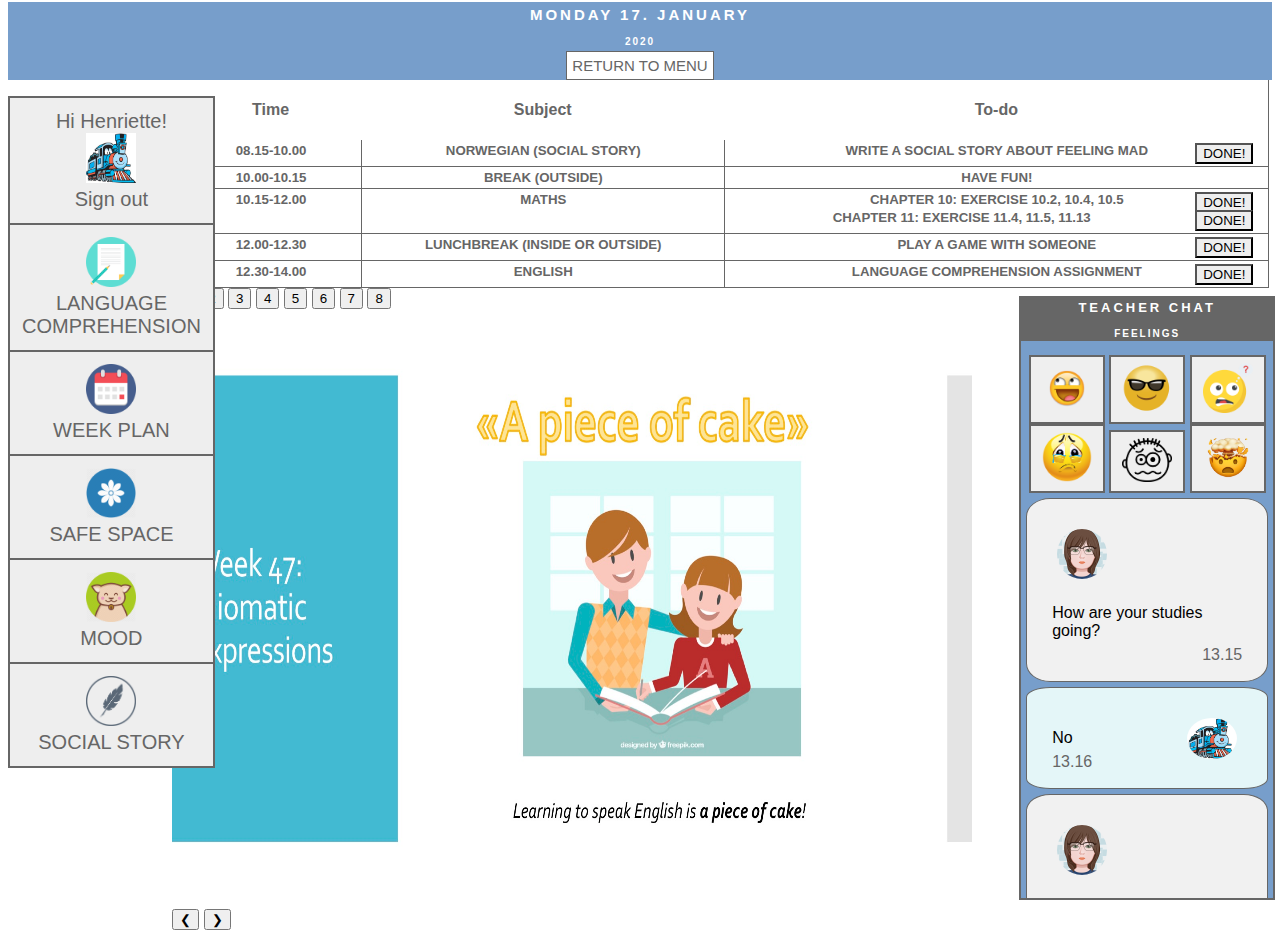
<file: homework.html>
<!DOCTYPE html>
<html lang="en">

  <head>
  <link rel="stylesheet" type="text/css" href="css.css">
  <title>Web resource for children diagnosed with ASD in schools</title>
  </head>

  <body>
    <div class="header">
      <h2>Monday 17. January</h2>
      <h3>2020</h3>
      <a href="main.html"><button type="button" id="leftside" class="btn">Return to menu</button></a>
    </div>

    <div class="timetable">
      <div id="time" class="columntitle1 border">
        <h4>Time</h4>
      </div>
      <div id="subject" class="columntitle2 border">
        <h4>Subject</h4>
      </div>
      <div id="to-do" class="columntitle3 border">
        <h4>To-do</h4>
      </div>

      <div id="åtte" class="timetablebody border2">
        <h5>08.15-10.00</h5>
      </div>
      <div id="åtte2" class="timetablebody border2">
        <h5>Norwegian (Social Story)</h5>
      </div>
      <div id="åtte3" class="timetablebody border2">
        <h5>Write a social story about feeling mad</h5>
        <a href="yay.webp" target="_blank"><button type="button">Done!</button></a>
      </div>
      <div id="pause" class="timetablebody border2">
        <h5>10.00-10.15</h5>
      </div>
      <div id="pause2" class="timetablebody border2">
        <h5>Break (outside)</h5>
      </div>
      <div id="pause3" class="timetablebody border2">
        <h5>Have fun!</h5>
      </div>
      <div id="ti" class="timetablebody border2">
        <h5>10.15-12.00</h5>
      </div>
      <div id="ti2" class="timetablebody border2">
        <h5>Maths</h5>
      </div>
      <div id="ti3" class="timetablebody border2">
        <h5>Chapter 10: Exercise 10.2, 10.4, 10.5</h5>
        <a href="Pictures/awesome.gif" target="_blank"><button type="button">Done!</button></a>
        <h5>Chapter 11: Exercise 11.4, 11.5, 11.13</h5>
        <a href="Pictures/bravo.gif" target="_blank"><button type="button">Done!</button></a>
      </div>
      <div id="lunsj" class="timetablebody border2">
        <h5>12.00-12.30</h5>
      </div>
      <div id="lunsj2" class="timetablebody border2">
        <h5>Lunchbreak (inside or outside)</h5>
      </div>
      <div id="lunsj3" class="timetablebody border2">
        <h5>Play a game with someone</h5>
        <a href="Pictures/whoopie.gif" target="_blank"><button type="button">Done!</button></a>
      </div>
      <div id="12" class="timetablebody border2">
        <h5>12.30-14.00</h5>
      </div>
      <div id="12_2" class="timetablebody border2">
        <h5>English</h5>
      </div>
      <div id="12_3" class="timetablebody border2">
        <h5>Language Comprehension Assignment</h5>
        <a href="Pictures/sweet.gif" target="_blank"><button type="button">Done!</button></a>
      </div>
    </div>

    <!-- Navigation bar -->
      <div class="secondboxes">
            <div id="navigationbar">
                <a  href="Signin.html" onclick="alert('Good Job! Bye')"> Hi Henriette! <br> <img src="Pictures/train.jpg" alt="train" width="50" height="50"><br>Sign out</a>
                <a  href="homework.html"><img id="Assignment" src="Pictures/Assignments.png" alt="Language comprehension" width="50" height="50"><br>LANGUAGE <br> COMPREHENSION </a>
                <a  href="timetable.html"><img src="Pictures/Timetable.png" alt="Week Plan" width="50" height="50"><br>WEEK PLAN</a>
                <a  href="SafeSpace.html"><img src="Pictures/safe place.png" alt="Safe Space" width="50" height="50"><br> SAFE SPACE</a>
                <a  href="mood.html"><img src="Pictures/Mood.png" alt="Mood" width="50" height="50"><br>MOOD</a>
                <a  href="socialstory.html"><img src="Pictures/SocialStory.png" alt="Social story" width="50" height="50"><br>SOCIAL STORY</a>
            </div>
      </div>


<!-- content -->
<div class="midcontent2">
<div class="homework-container">
  <div class="homework-slides">
    <button class="select-slide" onclick="showSlide(1)">1</button>
    <button class="select-slide" onclick="showSlide(2)">2</button>
    <button class="select-slide" onclick="showSlide(3)">3</button>
    <button class="select-slide" onclick="showSlide(4)">4</button>
    <button class="select-slide" onclick="showSlide(5)">5</button>
    <button class="select-slide" onclick="showSlide(6)">6</button>
    <button class="select-slide" onclick="showSlide(7)">7</button>
    <button class="select-slide" onclick="showSlide(8)">8</button>

    <img class="homework" src="Pictures/homework.jpg" alt="First slide in homework" width="800" height="600">
    <img class="homework" src="Pictures/homework1.jpg" alt="second slide in homework"  width="800" height="600">
    <img class="homework" src="Pictures/homework2.jpg" alt="third slide in homework" width="800" height="600">
    <img class="homework" src="Pictures/homework3.jpg" alt="fourth slide in homework" width="800" height="600">
    <img class="homework" src="Pictures/homework4.jpg" alt="fifth slide in homewokr" width="800" height="600">
    <img class="homework" src="Pictures/homework5.jpg" alt="sixth slide in homework" width="800" height="600">
    <img class="homework" src="Pictures/homework6.jpg" alt="seventh slide in homework" width="800" height="600">
    <img class="homework" src="Pictures/homework7.jpg" alt="eight slide in homework" width="800" height="600">

    <button class="arrows" onclick="subtract()">&#10094;</button>
    <button class="arrows" onclick="add()">&#10095;</button>
  </div>
</div>
</div>
<!-- Chat -->
<div class="chat" id="chat">
  <div class="chat-header">
    <h3>Teacher Chat</h3>
    <h4>Feelings</h4>
  </div>
  <div class="emoji">
  <button type="button"><img class="button-image" src="Pictures/happy.png" id="emoji" alt="Emoji of feeling happy"></button>
  <button type="button"><img class="button-image" src="Pictures/cool.png" id="emoji" alt="Emoji of feeling awesome"></button>
  <button type="button"><img class="button-image" src="Pictures/confused.png" id="emoji" alt="Emoji of feeling confused"></button>
  <button type="button"><img class="button-image" src="Pictures/sad.png" id="emoji" alt="Emoji of feeling sad"></button>
  <button type="button"><img class="button-image" src="Pictures/scared.png" id="emoji" alt="Emoji of feeling scared"></button>
  <button type="button"><img class="button-image" src="Pictures/meltdown.png" id="emoji" alt="Emoji of having a meltdown"></button>
  </div>
  <div class="container" id="light">
    <img src="Pictures/myAvatar.png" alt="Avatar teacher">
    <p>How are your studies going?</p>
    <span id="right" class="time">13.15</span>
  </div>
  <div class="container" id="dark">
    <img src="Pictures/train.jpg" id="right" alt="Avatar (of train) - child">
    <p id="rightside-dialog">No</p>
    <span id="left" class="time">13.16</span>
  </div>
  <div class="container" id="light">
    <img src="Pictures/myAvatar.png" alt="Avatar teacher">
    <p>How are you feeling?</p>
    <span id="right" class="time">13.18</span>
  </div>
  <div class="container" id="dark">
    <img src="Pictures/train.jpg" id="right" alt="Avatar (of train) - child">
    <img src="Pictures/meltdown.png" id="rightside-dialog" alt="Emoji of having a meltdown">
    <span id="left" class="time">13.20</span>
  </div>
  <div class="container" id="light">
    <img src="Pictures/myAvatar.png" alt="Avatar teacher">
    <p>I'm so sorry! You have done so well today! I think you should
    take a break or go to your safe space.</p>
    <span id="right" class="time">13.24</span>
  </div>
</div>

<!-- Script for slideshow -->
<script>
var i = 1;
show(i)
showSlide(i)
function add() {
  show(i+=1);
}
function subtract() {
  show(i-=1);
}
function showSlide(n) {
  i = n;
  show(i);
}
function show(n){
  var j;
  var x = document.getElementsByClassName("homework");
  if (n>x.length) {
    i=x.lenght;
  }
  if (n<1) {
    i = 1;
  }
  for (j= 0; j<x.length; j++) {
    x[j].style.display ="none";
  }
  x[i-1].style.display="block";
}
</script>


</body>
</html>
</file>
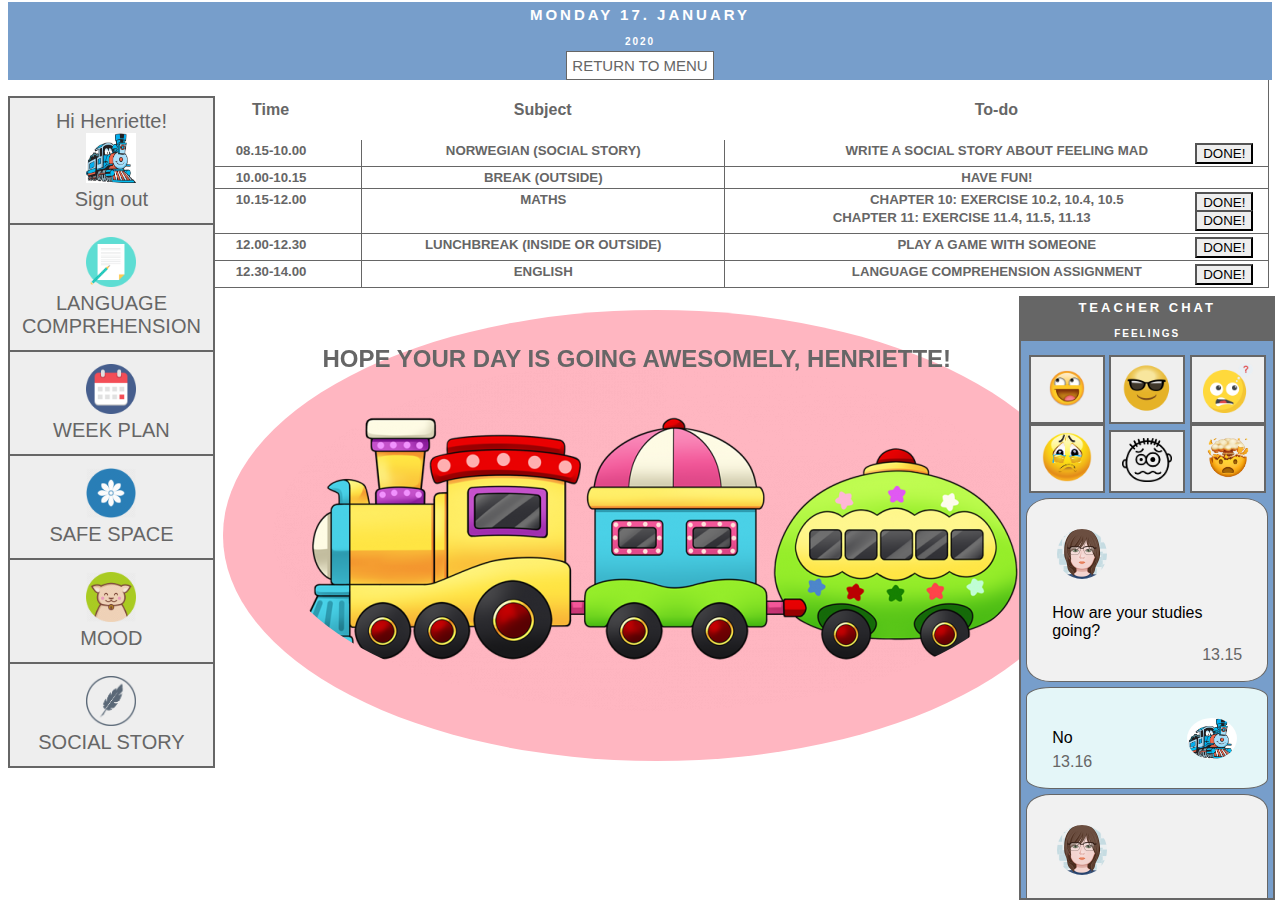
<file: main.html>
<!DOCTYPE html>
<html lang="en">

  <head>
  <link rel="stylesheet" type="text/css" href="css.css">
  <title>Web resource for children diagnosed with ASD in schools</title>
  </head>

  <body>
    <div class="header">
      <h2>Monday 17. January</h2>
      <h3>2020</h3>
      <a href="main.html"><button type="button" id="leftside" class="btn">Return to menu</button></a>
    </div>

    <div class="timetable">
      <div id="time" class="columntitle1 border">
        <h4>Time</h4>
      </div>
      <div id="subject" class="columntitle2 border">
        <h4>Subject</h4>
      </div>
      <div id="to-do" class="columntitle3 border">
        <h4>To-do</h4>
      </div>

      <div id="åtte" class="timetablebody border2">
        <h5>08.15-10.00</h5>
      </div>
      <div id="åtte2" class="timetablebody border2">
        <h5>Norwegian (Social Story)</h5>
      </div>
      <div id="åtte3" class="timetablebody border2">
        <h5>Write a social story about feeling mad</h5>
        <a href="yay.webp" target="_blank"><button type="button">Done!</button></a>
      </div>
      <div id="pause" class="timetablebody border2">
        <h5>10.00-10.15</h5>
      </div>
      <div id="pause2" class="timetablebody border2">
        <h5>Break (outside)</h5>
      </div>
      <div id="pause3" class="timetablebody border2">
        <h5>Have fun!</h5>
      </div>
      <div id="ti" class="timetablebody border2">
        <h5>10.15-12.00</h5>
      </div>
      <div id="ti2" class="timetablebody border2">
        <h5>Maths</h5>
      </div>
      <div id="ti3" class="timetablebody border2">
        <h5>Chapter 10: Exercise 10.2, 10.4, 10.5</h5>
        <a href="Pictures/awesome.gif" target="_blank"><button type="button">Done!</button></a>
        <h5>Chapter 11: Exercise 11.4, 11.5, 11.13</h5>
        <a href="Pictures/bravo.gif" target="_blank"><button type="button">Done!</button></a>
      </div>
      <div id="lunsj" class="timetablebody border2">
        <h5>12.00-12.30</h5>
      </div>
      <div id="lunsj2" class="timetablebody border2">
        <h5>Lunchbreak (inside or outside)</h5>
      </div>
      <div id="lunsj3" class="timetablebody border2">
        <h5>Play a game with someone</h5>
        <a href="Pictures/whoopie.gif" target="_blank"><button type="button">Done!</button></a>
      </div>
      <div id="12" class="timetablebody border2">
        <h5>12.30-14.00</h5>
      </div>
      <div id="12_2" class="timetablebody border2">
        <h5>English</h5>
      </div>
      <div id="12_3" class="timetablebody border2">
        <h5>Language Comprehension Assignment</h5>
        <a href="Pictures/sweet.gif" target="_blank"><button type="button">Done!</button></a>
      </div>
    </div>

    <!-- Navigation bar -->
      <div class="secondboxes">
            <div id="navigationbar">
                <a  href="Signin.html" onclick="alert('Good Job! Bye')"> Hi Henriette! <br> <img src="Pictures/train.jpg" alt="train" width="50" height="50"><br>Sign out</a>
                <a  href="homework.html"><img id="Assignment" src="Pictures/Assignments.png" alt="Language comprehension" width="50" height="50"><br>LANGUAGE <br> COMPREHENSION </a>
                <a  href="timetable.html"><img src="Pictures/Timetable.png" alt="Week Plan" width="50" height="50"><br>WEEK PLAN</a>
                <a  href="SafeSpace.html"><img src="Pictures/safe place.png" alt="Safe Space" width="50" height="50"><br> SAFE SPACE</a>
                <a  href="mood.html"><img src="Pictures/Mood.png" alt="Mood" width="50" height="50"><br>MOOD</a>
                <a  href="socialstory.html"><img src="Pictures/SocialStory.png" alt="Social story" width="50" height="50"><br>SOCIAL STORY</a>
            </div>
      </div>



    <div class="midcontent">
      <h2>Hope your day is going awesomely, Henriette!</h2>
      <img src="Pictures/TogX.png" alt="Pictures of a cartoon train">
    </div>

    <!-- Chat -->
    <div class="chat" id="chat">
      <div class="chat-header">
        <h3>Teacher Chat</h3>
        <h4>Feelings</h4>
      </div>
      <div class="emoji">
      <button type="button"><img class="button-image" src="Pictures/happy.png" id="emoji" alt="Emoji of feeling happy"></button>
      <button type="button"><img class="button-image" src="Pictures/cool.png" id="emoji" alt="Emoji of feeling awesome"></button>
      <button type="button"><img class="button-image" src="Pictures/confused.png" id="emoji" alt="Emoji of feeling confused"></button>
      <button type="button"><img class="button-image" src="Pictures/sad.png" id="emoji" alt="Emoji of feeling sad"></button>
      <button type="button"><img class="button-image" src="Pictures/scared.png" id="emoji" alt="Emoji of feeling scared"></button>
      <button type="button"><img class="button-image" src="Pictures/meltdown.png" id="emoji" alt="Emoji of having a meltdown"></button>
      </div>
      <div class="container" id="light">
        <img src="Pictures/myAvatar.png" alt="Avatar teacher">
        <p>How are your studies going?</p>
        <span id="right" class="time">13.15</span>
      </div>
      <div class="container" id="dark">
        <img src="Pictures/train.jpg" id="right" alt="Avatar (of train) - child">
        <p id="rightside-dialog">No</p>
        <span id="left" class="time">13.16</span>
      </div>
      <div class="container" id="light">
        <img src="Pictures/myAvatar.png" alt="Avatar teacher">
        <p>How are you feeling?</p>
        <span id="right" class="time">13.18</span>
      </div>
      <div class="container" id="dark">
        <img src="Pictures/train.jpg" id="right" alt="Avatar (of train) - child">
        <img src="Pictures/meltdown.png" id="rightside-dialog" alt="Emoji of having a meltdown">
        <span id="left" class="time">13.20</span>
      </div>
      <div class="container" id="light">
        <img src="Pictures/myAvatar.png" alt="Avatar teacher">
        <p>I'm so sorry! You have done so well today! I think you should
        take a break or go to your safe space.</p>
        <span id="right" class="time">13.24</span>
      </div>
    </div>

  </body>

</html>
</file>
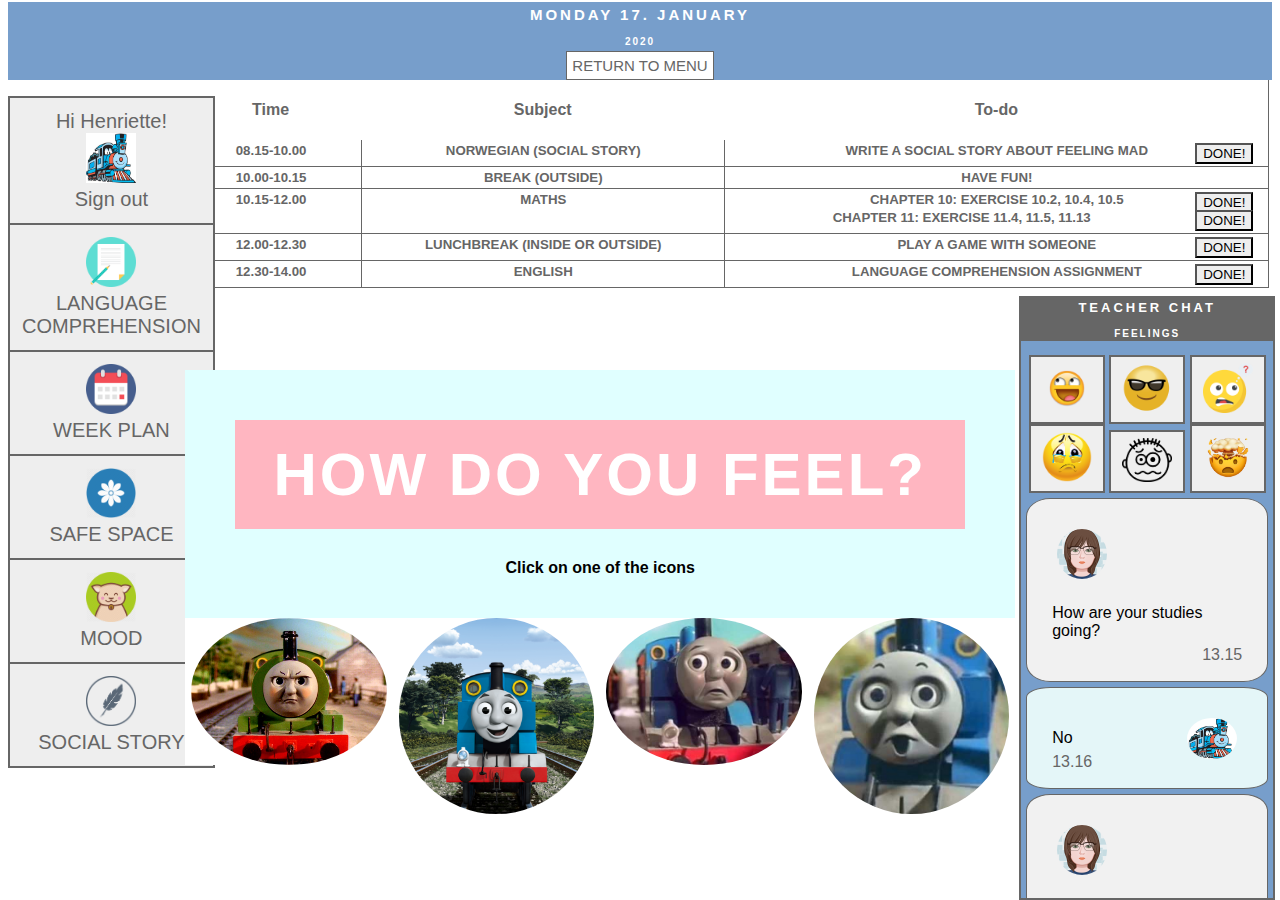
<file: mood.html>
<!DOCTYPE html>
<html lang="en">

  <head>
  <link rel="stylesheet" type="text/css" href="css.css">
  <title>Web resource for children diagnosed with ASD in schools</title>
  </head>

  <body>
    <div class="header">
      <h2>Monday 17. January</h2>
      <h3>2020</h3>
      <a href="main.html"><button type="button" id="leftside" class="btn">Return to menu</button></a>
    </div>

    <div class="timetable">
      <div id="time" class="columntitle1 border">
        <h4>Time</h4>
      </div>
      <div id="subject" class="columntitle2 border">
        <h4>Subject</h4>
      </div>
      <div id="to-do" class="columntitle3 border">
        <h4>To-do</h4>
      </div>

      <div id="åtte" class="timetablebody border2">
        <h5>08.15-10.00</h5>
      </div>
      <div id="åtte2" class="timetablebody border2">
        <h5>Norwegian (Social Story)</h5>
      </div>
      <div id="åtte3" class="timetablebody border2">
        <h5>Write a social story about feeling mad</h5>
        <a href="yay.webp" target="_blank"><button type="button">Done!</button></a>
      </div>
      <div id="pause" class="timetablebody border2">
        <h5>10.00-10.15</h5>
      </div>
      <div id="pause2" class="timetablebody border2">
        <h5>Break (outside)</h5>
      </div>
      <div id="pause3" class="timetablebody border2">
        <h5>Have fun!</h5>
      </div>
      <div id="ti" class="timetablebody border2">
        <h5>10.15-12.00</h5>
      </div>
      <div id="ti2" class="timetablebody border2">
        <h5>Maths</h5>
      </div>
      <div id="ti3" class="timetablebody border2">
        <h5>Chapter 10: Exercise 10.2, 10.4, 10.5</h5>
        <a href="Pictures/awesome.gif" target="_blank"><button type="button">Done!</button></a>
        <h5>Chapter 11: Exercise 11.4, 11.5, 11.13</h5>
        <a href="Pictures/bravo.gif" target="_blank"><button type="button">Done!</button></a>
      </div>
      <div id="lunsj" class="timetablebody border2">
        <h5>12.00-12.30</h5>
      </div>
      <div id="lunsj2" class="timetablebody border2">
        <h5>Lunchbreak (inside or outside)</h5>
      </div>
      <div id="lunsj3" class="timetablebody border2">
        <h5>Play a game with someone</h5>
        <a href="Pictures/whoopie.gif" target="_blank"><button type="button">Done!</button></a>
      </div>
      <div id="12" class="timetablebody border2">
        <h5>12.30-14.00</h5>
      </div>
      <div id="12_2" class="timetablebody border2">
        <h5>English</h5>
      </div>
      <div id="12_3" class="timetablebody border2">
        <h5>Language Comprehension Assignment</h5>
        <a href="Pictures/sweet.gif" target="_blank"><button type="button">Done!</button></a>
      </div>
    </div>

    <!-- Navigation bar -->
      <div class="secondboxes">
            <div id="navigationbar">
                <a  href="Signin.html" onclick="alert('Good Job! Bye')"> Hi Henriette! <br> <img src="Pictures/train.jpg" alt="train" width="50" height="50"><br>Sign out</a>
                <a  href="homework.html"><img id="Assignment" src="Pictures/Assignments.png" alt="Language comprehension" width="50" height="50"><br>LANGUAGE <br> COMPREHENSION </a>
                <a  href="timetable.html"><img src="Pictures/Timetable.png" alt="Week Plan" width="50" height="50"><br>WEEK PLAN</a>
                <a  href="SafeSpace.html"><img src="Pictures/safe place.png" alt="Safe Space" width="50" height="50"><br> SAFE SPACE</a>
                <a  href="mood.html"><img src="Pictures/Mood.png" alt="Mood" width="50" height="50"><br>MOOD</a>
                <a  href="socialstory.html"><img src="Pictures/SocialStory.png" alt="Social story" width="50" height="50"><br>SOCIAL STORY</a>
            </div>
      </div>

<div class="midcontent2">
  <div class="mood-container">
    <div class="header" id="mood">
      <h2>How do you feel?</h2>
      <h4>Click on one of the icons </h4>
    </div>

    <div class="box">
      <a target="_blank" href="Pictures/img_forest.jpg"><img src="Pictures/Angry train.png" alt="Angry Thomas train" id="image"></a>
      <div class="overlay">
        <div class="text">Angry</div>
      </div>
    </div>

    <div class="box">
      <a target="_blank" href="Pictures/img_forest.jpg">
          <img src="Pictures/Happy train.png" id="image" alt="happy Thomas train">
      </a>
      <div class="overlay">
        <div class="text">Happy</div>
      </div>
    </div>

    <div class="box">
      <a target="_blank" href="Pictures/img_forest.jpg"> <img src="Pictures/Sad train.jpg" alt="sad Thomas train" id="image" >
      </a>
      <div class="overlay">
        <div class="text">Sad</div>
      </div>
    </div>

    <div class="box">
        <a target="_blank" href=""> <img src="Pictures/Surprised train.jpg" alt="Suprised Thomas train" id="image" >
        </a>
        <div class="overlay">
          <div class="text">Surprised</div>
        </div>
    </div>
  </div>
</div>

  <!-- Chat -->
  <div class="chat" id="chat">
    <div class="chat-header">
      <h3>Teacher Chat</h3>
      <h4>Feelings</h4>
    </div>
    <div class="emoji">
    <button type="button"><img class="button-image" src="Pictures/happy.png" id="emoji" alt="Emoji of feeling happy"></button>
    <button type="button"><img class="button-image" src="Pictures/cool.png" id="emoji" alt="Emoji of feeling awesome"></button>
    <button type="button"><img class="button-image" src="Pictures/confused.png" id="emoji" alt="Emoji of feeling confused"></button>
    <button type="button"><img class="button-image" src="Pictures/sad.png" id="emoji" alt="Emoji of feeling sad"></button>
    <button type="button"><img class="button-image" src="Pictures/scared.png" id="emoji" alt="Emoji of feeling scared"></button>
    <button type="button"><img class="button-image" src="Pictures/meltdown.png" id="emoji" alt="Emoji of having a meltdown"></button>
    </div>
    <div class="container" id="light">
      <img src="Pictures/myAvatar.png" alt="Avatar teacher">
      <p>How are your studies going?</p>
      <span id="right" class="time">13.15</span>
    </div>
    <div class="container" id="dark">
      <img src="Pictures/train.jpg" id="right" alt="Avatar (of train) - child">
      <p id="rightside-dialog">No</p>
      <span id="left" class="time">13.16</span>
    </div>
    <div class="container" id="light">
      <img src="Pictures/myAvatar.png" alt="Avatar teacher">
      <p>How are you feeling?</p>
      <span id="right" class="time">13.18</span>
    </div>
    <div class="container" id="dark">
      <img src="Pictures/train.jpg" id="right" alt="Avatar (of train) - child">
      <img src="Pictures/meltdown.png" id="rightside-dialog" alt="Emoji of having a meltdown">
      <span id="left" class="time">13.20</span>
    </div>
    <div class="container" id="light">
      <img src="Pictures/myAvatar.png" alt="Avatar teacher">
      <p>I'm so sorry! You have done so well today! I think you should
      take a break or go to your safe space.</p>
      <span id="right" class="time">13.24</span>
    </div>
  </div>

</body>
</html>
</file>
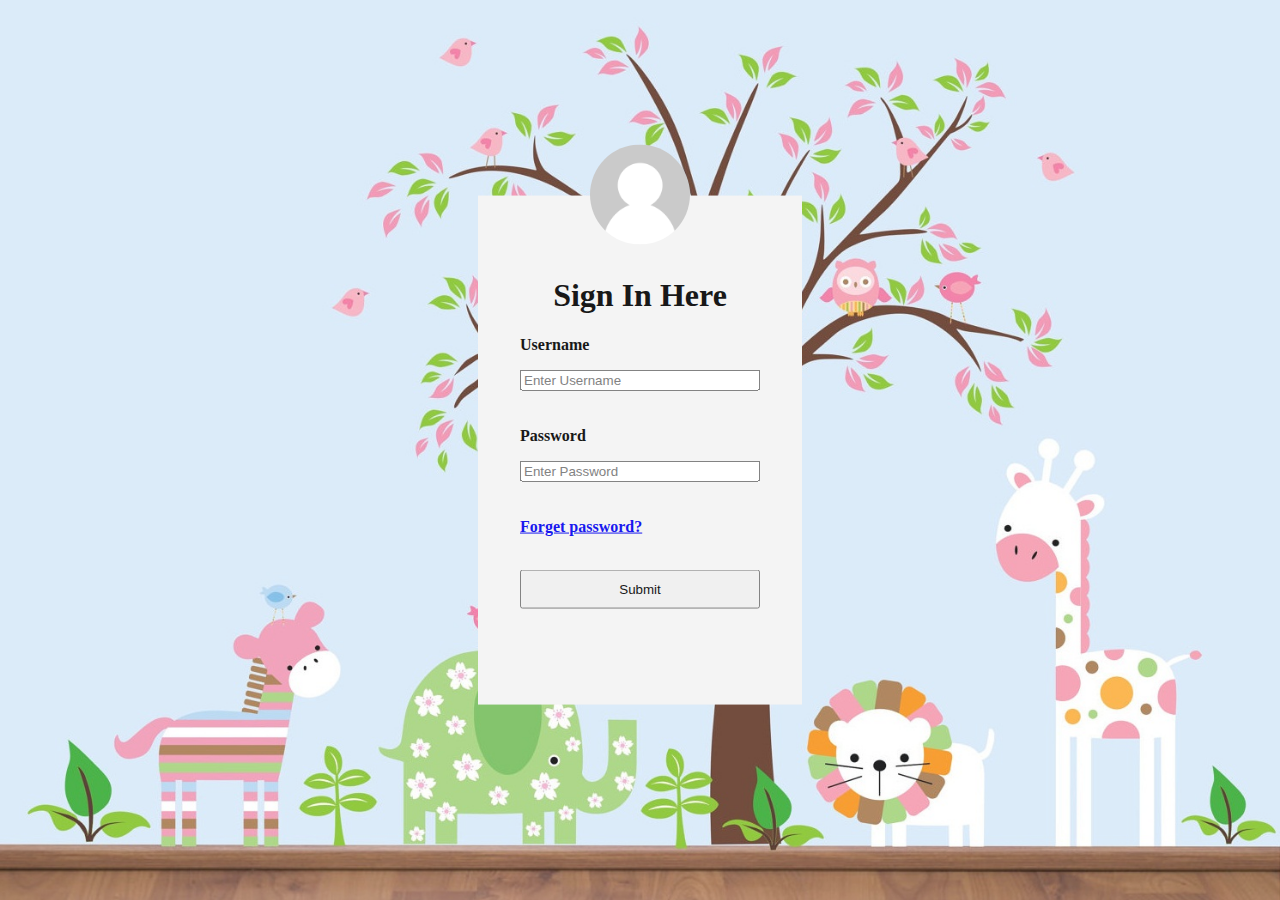
<file: Signin.html>
﻿<!DOCTYPE>

<html>
  <head>
   <link rel="stylesheet" type="text/css" href="Signin.css">
   <title>Sign in</title>
  </head>
  <body>
  <div class="background">
     <div class="signin-box">
        <img src="Pictures/avatar.png" class="avatar">
        <h1>Sign In Here</h1>
        <form action="./main.html">
        <p>Username</p>
        <input type="text" name="Username" placeholder="Enter Username">
        <p>Password</p>
        <input type="password" name="password" placeholder="Enter Password">
        <p><a href="#">Forget password?</a></p><br>
       <input type="submit" name="sing in" placeholder="Sign in">
       </form>
    </div>
  </div>
  </body>
</html>
</file>
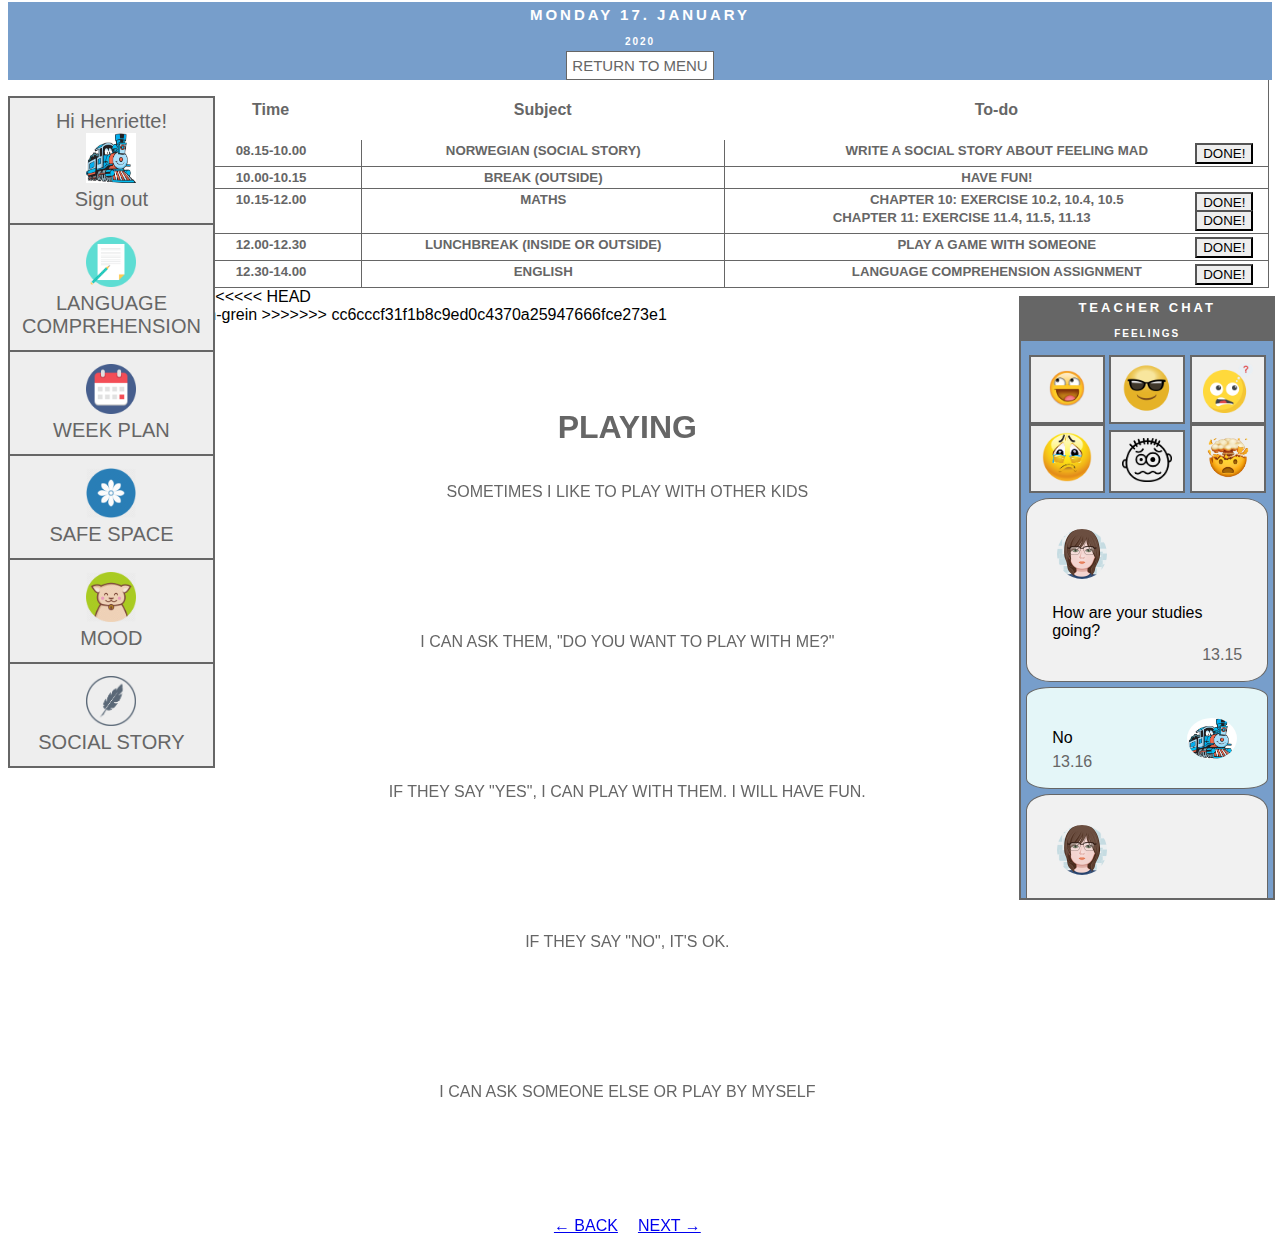
<file: socialstory.html>
<!DOCTYPE html>
<html lang="en">

  <head>
  <link rel="stylesheet" type="text/css" href="css.css">
  <title>Web resource for children diagnosed with ASD in schools</title>
  </head>

  <body>
    <div class="header">
      <h2>Monday 17. January</h2>
      <h3>2020</h3>
      <a href="main.html"><button type="button" id="leftside" class="btn">Return to menu</button></a>
    </div>

    <div class="timetable">
      <div id="time" class="columntitle1 border">
        <h4>Time</h4>
      </div>
      <div id="subject" class="columntitle2 border">
        <h4>Subject</h4>
      </div>
      <div id="to-do" class="columntitle3 border">
        <h4>To-do</h4>
      </div>

      <div id="åtte" class="timetablebody border2">
        <h5>08.15-10.00</h5>
      </div>
      <div id="åtte2" class="timetablebody border2">
        <h5>Norwegian (Social Story)</h5>
      </div>
      <div id="åtte3" class="timetablebody border2">
        <h5>Write a social story about feeling mad</h5>
        <a href="yay.webp" target="_blank"><button type="button">Done!</button></a>
      </div>
      <div id="pause" class="timetablebody border2">
        <h5>10.00-10.15</h5>
      </div>
      <div id="pause2" class="timetablebody border2">
        <h5>Break (outside)</h5>
      </div>
      <div id="pause3" class="timetablebody border2">
        <h5>Have fun!</h5>
      </div>
      <div id="ti" class="timetablebody border2">
        <h5>10.15-12.00</h5>
      </div>
      <div id="ti2" class="timetablebody border2">
        <h5>Maths</h5>
      </div>
      <div id="ti3" class="timetablebody border2">
        <h5>Chapter 10: Exercise 10.2, 10.4, 10.5</h5>
        <a href="Pictures/awesome.gif" target="_blank"><button type="button">Done!</button></a>
        <h5>Chapter 11: Exercise 11.4, 11.5, 11.13</h5>
        <a href="Pictures/bravo.gif" target="_blank"><button type="button">Done!</button></a>
      </div>
      <div id="lunsj" class="timetablebody border2">
        <h5>12.00-12.30</h5>
      </div>
      <div id="lunsj2" class="timetablebody border2">
        <h5>Lunchbreak (inside or outside)</h5>
      </div>
      <div id="lunsj3" class="timetablebody border2">
        <h5>Play a game with someone</h5>
        <a href="Pictures/whoopie.gif" target="_blank"><button type="button">Done!</button></a>
      </div>
      <div id="12" class="timetablebody border2">
        <h5>12.30-14.00</h5>
      </div>
      <div id="12_2" class="timetablebody border2">
        <h5>English</h5>
      </div>
      <div id="12_3" class="timetablebody border2">
        <h5>Language Comprehension Assignment</h5>
        <a href="Pictures/sweet.gif" target="_blank"><button type="button">Done!</button></a>
      </div>
    </div>

    <!-- Navigation bar -->
      <div class="secondboxes">
            <div id="navigationbar">
                <a  href="Signin.html" onclick="alert('Good Job! Bye')"> Hi Henriette! <br> <img src="Pictures/train.jpg" alt="train" width="50" height="50"><br>Sign out</a>
                <a  href="homework.html"><img id="Assignment" src="Pictures/Assignments.png" alt="Language comprehension" width="50" height="50"><br>LANGUAGE <br> COMPREHENSION </a>
                <a  href="timetable.html"><img src="Pictures/Timetable.png" alt="Week Plan" width="50" height="50"><br>WEEK PLAN</a>
                <a  href="SafeSpace.html"><img src="Pictures/safe place.png" alt="Safe Space" width="50" height="50"><br> SAFE SPACE</a>
                <a  href="mood.html"><img src="Pictures/Mood.png" alt="Mood" width="50" height="50"><br>MOOD</a>
                <a  href="socialstory.html"><img src="Pictures/SocialStory.png" alt="Social story" width="50" height="50"><br>SOCIAL STORY</a>
            </div>
      </div>

<<<<<<< HEAD
=======

<<<<<<< HEAD
    <div class ="midcontent2">
=======

>>>>>>> Sarah-sin-grein
>>>>>>> cc6cccf31f1b8c9ed0c4370a25947666fce273e1
      <div class="storyflex">
        <div id="StoryHeader">
          <h1>Playing</h1>
        </div>
        <div id="storyboxes">
          <p>Sometimes i like to play with other kids</p>
        </div>
        <div id="storyboxes">
          <p>I can ask them, "Do you want to play with me?"</p>
        </div>
        <div id="storyboxes">
          <p>If they say "yes", I can play with them. I will have fun.</p>
        </div>
        <div id="storyboxes">
          <p>If they say "no", it's ok.</p>
        </div>
        <div id="storyboxes">
          <p>I can ask someone else or play by myself</p>
        </div>
      </div>
</div>

      <!-- Chat -->
      <div class="chat" id="chat">
        <div class="chat-header">
          <h3>Teacher Chat</h3>
          <h4>Feelings</h4>
        </div>
        <div class="emoji">
        <button type="button"><img class="button-image" src="Pictures/happy.png" id="emoji" alt="Emoji of feeling happy"></button>
        <button type="button"><img class="button-image" src="Pictures/cool.png" id="emoji" alt="Emoji of feeling awesome"></button>
        <button type="button"><img class="button-image" src="Pictures/confused.png" id="emoji" alt="Emoji of feeling confused"></button>
        <button type="button"><img class="button-image" src="Pictures/sad.png" id="emoji" alt="Emoji of feeling sad"></button>
        <button type="button"><img class="button-image" src="Pictures/scared.png" id="emoji" alt="Emoji of feeling scared"></button>
        <button type="button"><img class="button-image" src="Pictures/meltdown.png" id="emoji" alt="Emoji of having a meltdown"></button>
        </div>
        <div class="container" id="light">
          <img src="Pictures/myAvatar.png" alt="Avatar teacher">
          <p>How are your studies going?</p>
          <span id="right" class="time">13.15</span>
        </div>
        <div class="container" id="dark">
          <img src="Pictures/train.jpg" id="right" alt="Avatar (of train) - child">
          <p id="rightside-dialog">No</p>
          <span id="left" class="time">13.16</span>
        </div>
        <div class="container" id="light">
          <img src="Pictures/myAvatar.png" alt="Avatar teacher">
          <p>How are you feeling?</p>
          <span id="right" class="time">13.18</span>
        </div>
        <div class="container" id="dark">
          <img src="Pictures/train.jpg" id="right" alt="Avatar (of train) - child">
          <img src="Pictures/meltdown.png" id="rightside-dialog" alt="Emoji of having a meltdown">
          <span id="left" class="time">13.20</span>
        </div>
        <div class="container" id="light">
          <img src="Pictures/myAvatar.png" alt="Avatar teacher">
          <p>I'm so sorry! You have done so well today! I think you should
          take a break or go to your safe space.</p>
          <span id="right" class="time">13.24</span>
        </div>
      </div>


      <div class="footer">
        <div class="arrow1">
          <a href="./back">&#8592; BACK</a>
        </div>
        <div id="arrow2">
          <a href="socialstory2.html">NEXT &#8594;</a>
        </div>

      </div>

      <script>
        window.onscroll = function() {move()};
        var ch = document.getElementById("chat");
        var sticky = ch.offsetTop;
        function move() {
          if (window.pageYOffset > sticky) {
              ch.classList.add("sticky");
          } else {
              ch.classList.remove("sticky");
          }
        }
      </script>

    </body>

  </html>
</file>
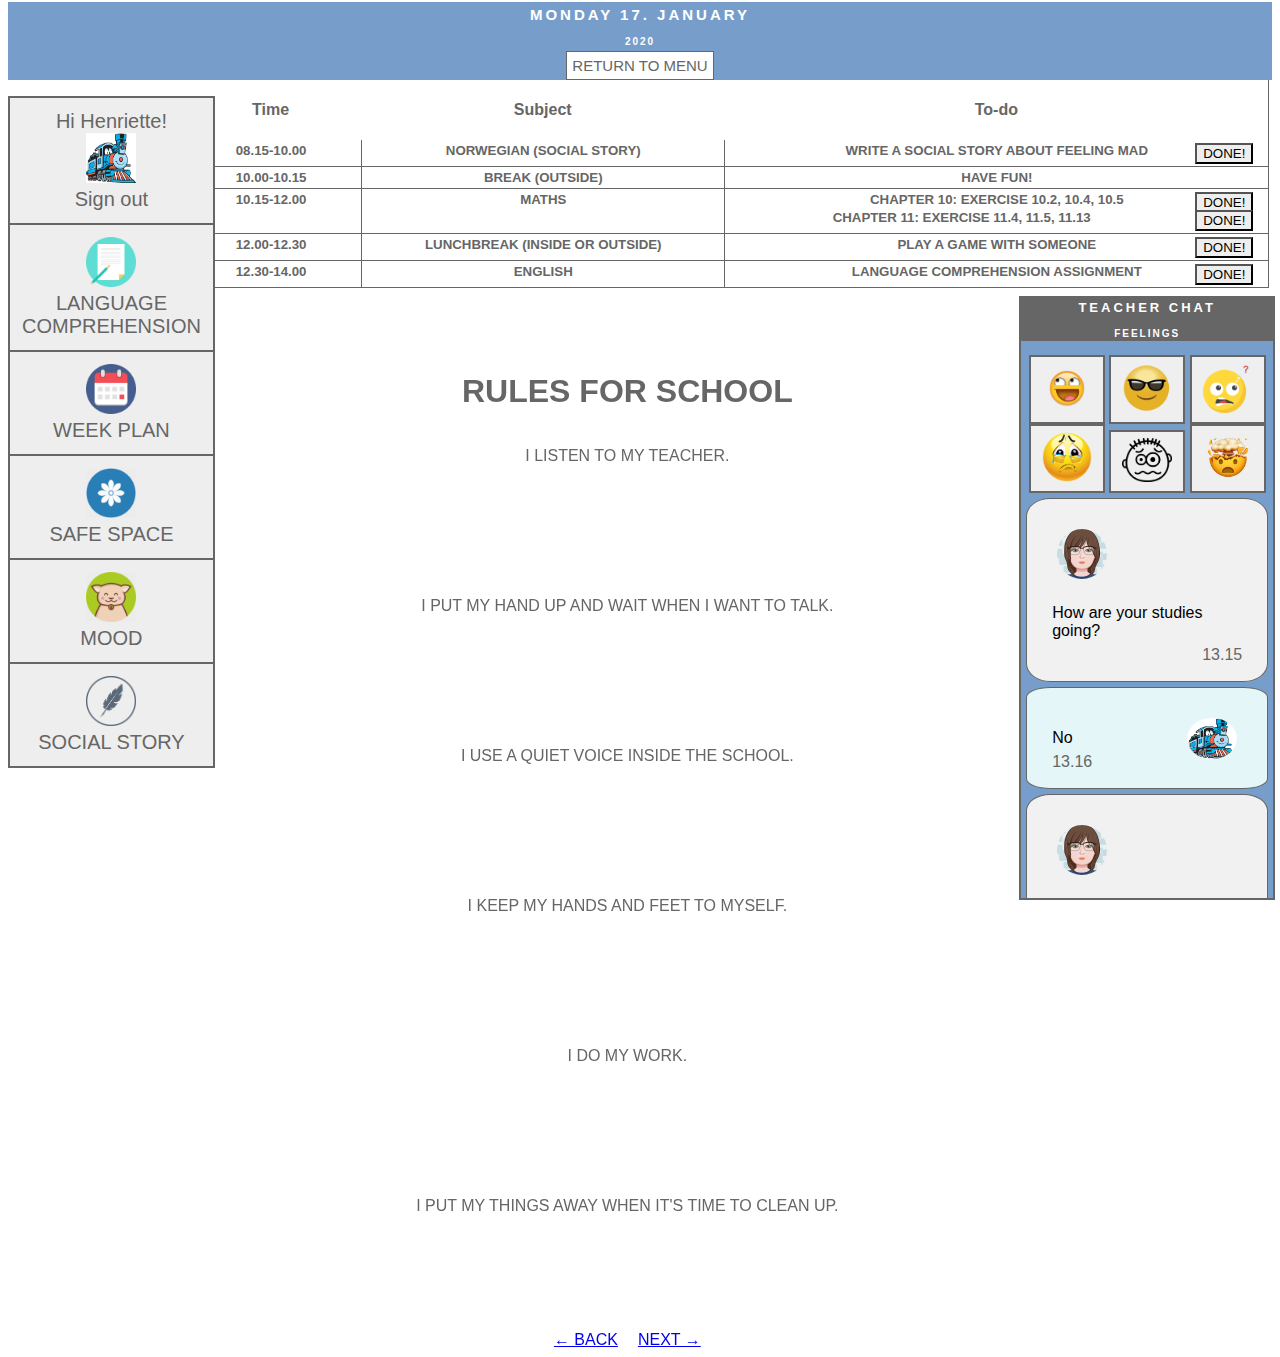
<file: socialstory2.html>
<!DOCTYPE html>
<html lang="en">

  <head>
  <link rel="stylesheet" type="text/css" href="css.css">
  <title>Web resource for children diagnosed with ASD in schools</title>
  </head>

  <body>
    <div class="header">
      <h2>Monday 17. January</h2>
      <h3>2020</h3>
      <a href="main.html"><button type="button" id="leftside" class="btn">Return to menu</button></a>
    </div>

    <div class="timetable">
      <div id="time" class="columntitle1 border">
        <h4>Time</h4>
      </div>
      <div id="subject" class="columntitle2 border">
        <h4>Subject</h4>
      </div>
      <div id="to-do" class="columntitle3 border">
        <h4>To-do</h4>
      </div>

      <div id="åtte" class="timetablebody border2">
        <h5>08.15-10.00</h5>
      </div>
      <div id="åtte2" class="timetablebody border2">
        <h5>Norwegian (Social Story)</h5>
      </div>
      <div id="åtte3" class="timetablebody border2">
        <h5>Write a social story about feeling mad</h5>
        <a href="yay.webp" target="_blank"><button type="button">Done!</button></a>
      </div>
      <div id="pause" class="timetablebody border2">
        <h5>10.00-10.15</h5>
      </div>
      <div id="pause2" class="timetablebody border2">
        <h5>Break (outside)</h5>
      </div>
      <div id="pause3" class="timetablebody border2">
        <h5>Have fun!</h5>
      </div>
      <div id="ti" class="timetablebody border2">
        <h5>10.15-12.00</h5>
      </div>
      <div id="ti2" class="timetablebody border2">
        <h5>Maths</h5>
      </div>
      <div id="ti3" class="timetablebody border2">
        <h5>Chapter 10: Exercise 10.2, 10.4, 10.5</h5>
        <a href="Pictures/awesome.gif" target="_blank"><button type="button">Done!</button></a>
        <h5>Chapter 11: Exercise 11.4, 11.5, 11.13</h5>
        <a href="Pictures/bravo.gif" target="_blank"><button type="button">Done!</button></a>
      </div>
      <div id="lunsj" class="timetablebody border2">
        <h5>12.00-12.30</h5>
      </div>
      <div id="lunsj2" class="timetablebody border2">
        <h5>Lunchbreak (inside or outside)</h5>
      </div>
      <div id="lunsj3" class="timetablebody border2">
        <h5>Play a game with someone</h5>
        <a href="Pictures/whoopie.gif" target="_blank"><button type="button">Done!</button></a>
      </div>
      <div id="12" class="timetablebody border2">
        <h5>12.30-14.00</h5>
      </div>
      <div id="12_2" class="timetablebody border2">
        <h5>English</h5>
      </div>
      <div id="12_3" class="timetablebody border2">
        <h5>Language Comprehension Assignment</h5>
        <a href="Pictures/sweet.gif" target="_blank"><button type="button">Done!</button></a>
      </div>
    </div>

    <!-- Navigation bar -->
      <div class="secondboxes">
            <div id="navigationbar">
                <a  href="Signin.html" onclick="alert('Good Job! Bye')"> Hi Henriette! <br> <img src="Pictures/train.jpg" alt="train" width="50" height="50"><br>Sign out</a>
                <a  href="homework.html"><img id="Assignment" src="Pictures/Assignments.png" alt="Language comprehension" width="50" height="50"><br>LANGUAGE <br> COMPREHENSION </a>
                <a  href="timetable.html"><img src="Pictures/Timetable.png" alt="Week Plan" width="50" height="50"><br>WEEK PLAN</a>
                <a  href="SafeSpace.html"><img src="Pictures/safe place.png" alt="Safe Space" width="50" height="50"><br> SAFE SPACE</a>
                <a  href="mood.html"><img src="Pictures/Mood.png" alt="Mood" width="50" height="50"><br>MOOD</a>
                <a  href="socialstory.html"><img src="Pictures/SocialStory.png" alt="Social story" width="50" height="50"><br>SOCIAL STORY</a>
            </div>
      </div>



      <div class="storyflex">
        <div id="StoryHeader">
          <h1>Rules for school</h1>
        </div>
        <div id="storyboxes">
          <p>I listen to my teacher.</p>
        </div>
        <div id="storyboxes">
          <p>I put my hand up and wait when I want to talk.</p>
        </div>
        <div id="storyboxes">
          <p>I use a quiet voice inside the school.</p>
        </div>
        <div id="storyboxes">
          <p>I keep my hands and feet to myself.</p>
        </div>
        <div id="storyboxes">
          <p>I do my work.</p>
        </div>
        <div id="storyboxes">
          <p>I put my things away when it's time to clean up.</p>
        </div>
      </div>

      <!-- Chat -->
      <div class="chat" id="chat">
        <div class="chat-header">
          <h3>Teacher Chat</h3>
          <h4>Feelings</h4>
        </div>
        <div class="emoji">
        <button type="button"><img class="button-image" src="Pictures/happy.png" id="emoji" alt="Emoji of feeling happy"></button>
        <button type="button"><img class="button-image" src="Pictures/cool.png" id="emoji" alt="Emoji of feeling awesome"></button>
        <button type="button"><img class="button-image" src="Pictures/confused.png" id="emoji" alt="Emoji of feeling confused"></button>
        <button type="button"><img class="button-image" src="Pictures/sad.png" id="emoji" alt="Emoji of feeling sad"></button>
        <button type="button"><img class="button-image" src="Pictures/scared.png" id="emoji" alt="Emoji of feeling scared"></button>
        <button type="button"><img class="button-image" src="Pictures/meltdown.png" id="emoji" alt="Emoji of having a meltdown"></button>
        </div>
        <div class="container" id="light">
          <img src="Pictures/myAvatar.png" alt="Avatar teacher">
          <p>How are your studies going?</p>
          <span id="right" class="time">13.15</span>
        </div>
        <div class="container" id="dark">
          <img src="Pictures/train.jpg" id="right" alt="Avatar (of train) - child">
          <p id="rightside-dialog">No</p>
          <span id="left" class="time">13.16</span>
        </div>
        <div class="container" id="light">
          <img src="Pictures/myAvatar.png" alt="Avatar teacher">
          <p>How are you feeling?</p>
          <span id="right" class="time">13.18</span>
        </div>
        <div class="container" id="dark">
          <img src="Pictures/train.jpg" id="right" alt="Avatar (of train) - child">
          <img src="Pictures/meltdown.png" id="rightside-dialog" alt="Emoji of having a meltdown">
          <span id="left" class="time">13.20</span>
        </div>
        <div class="container" id="light">
          <img src="Pictures/myAvatar.png" alt="Avatar teacher">
          <p>I'm so sorry! You have done so well today! I think you should
          take a break or go to your safe space.</p>
          <span id="right" class="time">13.24</span>
        </div>
      </div>


      <div class="footer">
        <div class="arrow1">
          <a href="socialstory.html">&#8592; BACK</a>
        </div>
        <div id="arrow2">
          <a href="Pictures/brilliant.gif" target="blank">NEXT &#8594;</a>
        </div>

      </div>


      <script>
        window.onscroll = function() {move()};
        var ch = document.getElementById("chat");
        var sticky = ch.offsetTop;
        function move() {
          if (window.pageYOffset > sticky) {
              ch.classList.add("sticky");
          } else {
              ch.classList.remove("sticky");
          }
        }
      </script>

    </body>

  </html>
</file>
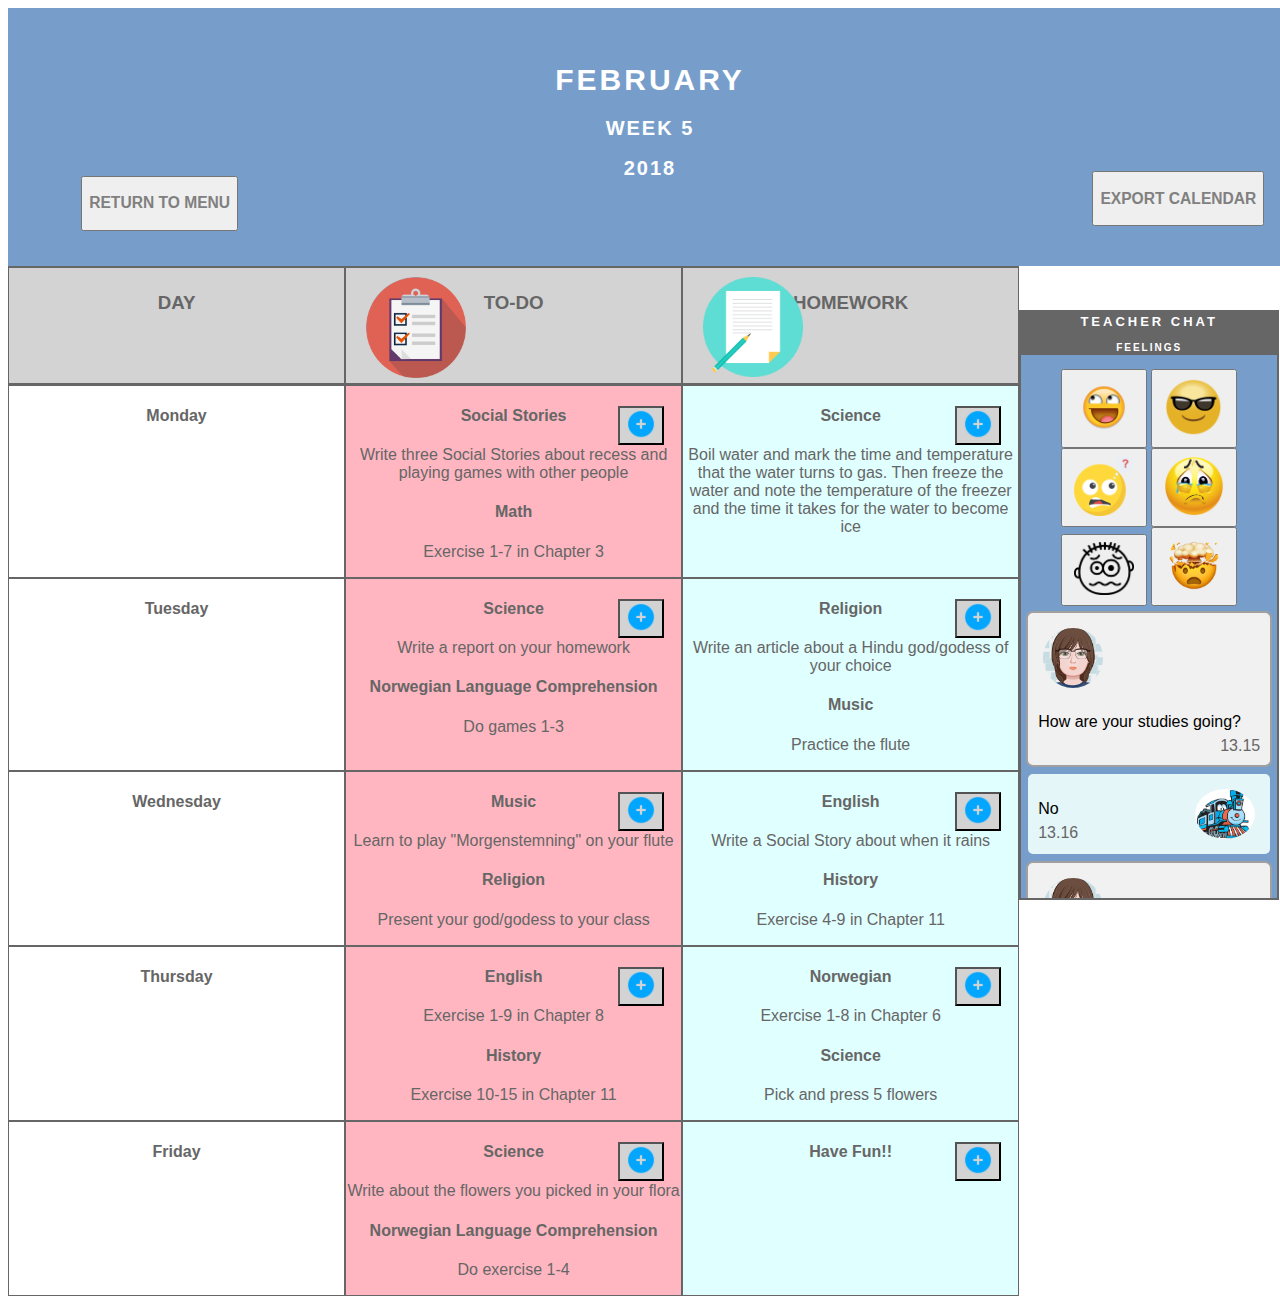
<file: timetable.html>
<!DOCTYPE html>
<html lang="en">

  <head>
    <link rel="stylesheet" type="text/css" href="stylesheet2.css">
    <title>Timetable</title>
  </head>

  <body>
    <div class="header">
      <div class="content">
        <h1>February</h1>
        <h2>Week 5</h2>
        <h2>2018</h2>
      </div>
      <div class="add">
        <button type="button" id="rightside"><h3>Export calendar</h3></button>
        <a href="main.html"><button type="button" id="leftside"><h3>Return to menu</h3></button></a>
      </div>
    </div>

    <div class="calendar">
      <div class="calendar-header" id="day">
        <h3>Day</h3>
      </div>
      <div class="calendar-header" id="To-do">
        <h3>To-Do</h3>
        <img src="Pictures/Todo.png" alt="To-do list">
      </div>
      <div class="calendar-header" id="homework">
        <h3>Homework</h3>
        <img src="Pictures/Assignments.png" alt="Homework of the day">
      </div>

      <div id="første" class="dag">
        <h4>Monday</h4>
      </div>
      <div id="To-Do" class="dag">
        <h4>Social Stories</h4>
        <button class="button"><img src="Pictures/plus.png" alt="Add event"></button>
        <p>Write three Social Stories about recess and playing games with other people</p>
        <h4>Math</h4>
        <p>Exercise 1-7 in Chapter 3</p>
      </div>
      <div id="Homework" class="dag">
        <h4>Science</h4>
        <button class="button"><img src="Pictures/plus.png" alt="Add event"></button>
        <p>Boil water and mark the time and temperature that the water turns to gas. Then freeze
        the water and note the temperature of the freezer and the time it takes for the water
        to become ice</p>
      </div>
      <div id="andre" class="dag">
        <h4>Tuesday</h4>
      </div>
      <div id="To-Do" class="dag">
        <h4>Science</h4>
        <button class="button"><img src="Pictures/plus.png" alt="Add event"></button>
        <p>Write a report on your homework</p>
        <h4>Norwegian Language Comprehension</h4>
        <p>Do games 1-3</p>
      </div>
      <div id="Homework" class="dag">
        <h4>Religion</h4>
        <button class="button"><img src="Pictures/plus.png" alt="Add event"></button>
        <p>Write an article about a Hindu god/godess of your choice</p>
        <h4>Music</h4>
        <p>Practice the flute</p>
      </div>
      <div id="tredje" class="dag">
        <h4>Wednesday</h4>
      </div>
      <div id="To-Do" class="dag">
        <h4>Music</h4>
        <button class="button"><img src="Pictures/plus.png" alt="Add event"></button>
        <p>Learn to play "Morgenstemning" on your flute</p>
        <h4>Religion</h4>
        <p>Present your god/godess to your class</p>
      </div>
      <div id="Homework" class="dag">
        <h4>English</h4>
        <button class="button"><img src="Pictures/plus.png" alt="Add event"></button>
        <p>Write a Social Story about when it rains</p>
        <h4>History</h4>
        <p>Exercise 4-9 in Chapter 11</p>
      </div>
      <div id="fjerde" class="dag">
        <h4>Thursday</h4>
      </div>
      <div id="To-Do" class="dag">
        <h4>English</h4>
        <button class="button"><img src="Pictures/plus.png" alt="Add event"></button>
        <p>Exercise 1-9 in Chapter 8</p>
        <h4>History</h4>
        <p>Exercise 10-15 in Chapter 11</p>
      </div>
      <div id="Homework" class="dag">
        <h4>Norwegian</h4>
        <button class="button"><img src="Pictures/plus.png" alt="Add event"></button>
        <p>Exercise 1-8 in Chapter 6</p>
        <h4>Science</h4>
        <p>Pick and press 5 flowers</p>
      </div>
      <div id="femte" class="dag">
        <h4>Friday</h4>
      </div>
      <div id="To-Do" class="dag">
        <h4>Science</h4>
        <button class="button"><img src="Pictures/plus.png" alt="Add event"></button>
        <p>Write about the flowers you picked in your flora</p>
        <h4>Norwegian Language Comprehension</h4>
        <p>Do exercise 1-4</p>
      </div>
      <div id="Homework" class="dag">
        <h4>Have Fun!!</h4>
        <button class="button"><img src="Pictures/plus.png" alt="Add event"></button>
      </div>
    </div>



    <!-- Chat -->
    <div class="chat" id="chat">
      <div class="chat-header">
        <h3>Teacher Chat</h3>
        <h4>Feelings</h4>
      </div>
      <div class="emoji">
      <button type="button"><img class="button-image" src="Pictures/happy.png" id="emoji" alt="Emoji of feeling happy"></button>
      <button type="button"><img class="button-image" src="Pictures/cool.png" id="emoji" alt="Emoji of feeling awesome"></button>
      <button type="button"><img class="button-image" src="Pictures/confused.png" id="emoji" alt="Emoji of feeling confused"></button>
      <button type="button"><img class="button-image" src="Pictures/sad.png" id="emoji" alt="Emoji of feeling sad"></button>
      <button type="button"><img class="button-image" src="Pictures/scared.png" id="emoji" alt="Emoji of feeling scared"></button>
      <button type="button"><img class="button-image" src="Pictures/meltdown.png" id="emoji" alt="Emoji of having a meltdown"></button>
      </div>
      <div class="container" id="light">
        <img src="Pictures/myAvatar.png" alt="Avatar teacher">
        <p>How are your studies going?</p>
        <span id="right" class="time">13.15</span>
      </div>
      <div class="container" id="dark">
        <img src="Pictures/train.jpg" id="right" alt="Avatar (of train) - child">
        <p id="rightside-dialog">No</p>
        <span id="left" class="time">13.16</span>
      </div>
      <div class="container" id="light">
        <img src="Pictures/myAvatar.png" alt="Avatar teacher">
        <p>How are you feeling?</p>
        <span id="right" class="time">13.18</span>
      </div>
      <div class="container" id="dark">
        <img src="Pictures/train.jpg" id="right" alt="Avatar (of train) - child">
        <img src="Pictures/meltdown.png" id="rightside-dialog" alt="Emoji of having a meltdown">
        <span id="left" class="time">13.20</span>
      </div>
      <div class="container" id="light">
        <img src="Pictures/myAvatar.png" alt="Avatar teacher">
        <p>I'm so sorry! You have done so well today! I think you should
        take a break or go to your safe space.</p>
        <span id="right" class="time">13.24</span>
      </div>
    </div>


      <script>
      window.onscroll = function() {move()};

      var ch = document.getElementById("chat");
      var sticky = ch.offsetTop;

      function move() {
        if (window.pageYOffset > sticky) {
          ch.classList.add("sticky");
        } else {
          ch.classList.remove("sticky");
        }
      }

      </script>

    </body>
  </html>
</file>
<file: css.css>
body {
  font-family: Helvetica;
}

.header h1 {
  color: white;
  text-transform: uppercase;
  font-size: 20px;
  letter-spacing: 4px;
}

.header h2{
  padding-top: 4px;
  color: white;
  font-size: 15px;
  text-transform: uppercase;
  letter-spacing: 3px;
}

.btn {
  margin-top: -15px;
  padding: 5px;
  text-transform: uppercase;
  font-size: 15px;
  color: #666;
  background-color: white;
  border: 1px solid #666;
}

button:hover {
  background-color: lightgreen;
  cursor: pointer;
}

.header h3{
  color: white;
  font-size: 10px;
  text-transform: uppercase;
  letter-spacing: 2px;
}

.header {
  margin-top: -0.8%;
  margin-bottom: 0%;
  margin-right: 0%;
  max-width: 100%;
  background-color: #779ecb;
  text-align: center;
  height: 12%;
}

.timetable {
  position: relative;
  display: grid;
  width: 86.2%;
  margin-left: 13.6%;
  height: auto;
  grid-template-columns: 1fr 2fr 3fr;
  color: #666;
  text-align: center;
  border-right: 1px solid #666;
}

.columntitle h4 {
  margin: 6px 6px;
  text-transform: uppercase;
  color: #666;
}

.midcontent {
  width: 65.5%;
  margin-top: 4.5%;
  margin-left: 17%;
}

.midcontent h2{
  position: relative;
  text-align: center;
  text-transform: uppercase;
  color: #666;
  z-index: 1;
}

.midcontent img {
  position: relative;
  margin-top: -10%;
  text-align: center;
  padding: 6%;
  border-radius: 50%;
  background: lightpink;
  z-index: 0;
}

.columntitle{
  position: relative;
  border-top: 2px solid #666;
  border-bottom: 2px solid #666;
  border-left: 1px solid #666;
  border-right: 1px solid #666;
  background-color: #eee;
}

.timetablebody h5 {
  margin: 3px 3px;
  text-transform: uppercase;
}

.timetablebody {
  border-bottom: 1px solid #666;
  border-left: 1px solid #666;
}

.timetablebody button{
  float: right;
  margin-top: -18px;
  margin-right: 15px;
  margin-bottom: 2px;
  position: relative;
  text-transform: uppercase;
  cursor: pointer;
  width: auto;
  background-color: #eee;
}

.timetablebody button:hover {
  background-color: lightgreen;
}

.button-image{
  max-width: 60px;
  padding: 5px;
}

.container img {
  max-width: 60px;
  padding: 5px;
  border-radius: 50%;
}

.secondboxes{
  position: fixed;
}

#navigationbar{
  position: relative;
  margin-top: -93%;
  max-width: 100%;
  border-top: 2px solid #666;
  border-left: 2px solid #666;
  border-right: 2px solid #666;
  height: 100%;
}

#navigationbar a {
  background-color: #eee;
  color: #666;
  display: block;
  padding: 12px;
  text-decoration: none;
  border-bottom: 2px solid #666;
  text-align: center;
  font-size: 20px;
}
#blue a {
  background-color: lightblue;
}
#navigationbar a:hover {
  background-color: #ccc;
}

#home {
  background-color: red;
  border-radius: 50%;
  padding: 5px;
  opacity: 0.7;
}

.chat {
  background-color: #779ecb;
  bottom: 0%;
  position: fixed;
  margin-left: 79%;
  max-width: 20%;
  border: 2px solid #666;
  overflow-y: scroll;
  height: 67.1%;
}

@media screen and (max-width: 800px) {
  .chat {
    display: none;
  }
}

.chat button:hover {
  cursor: pointer;
  background: lightgreen;
}

.container {
    padding: 25px;
    border: 1px solid #666;
    background-color: #f1f1f1;
    margin: 5px 5px;
    border-radius: 10%;;
}

#dark {
  border: 1px solid #666;
  background-color: #E4F6F8;
}

.chat h3{
  text-align: center;
  padding-top: 4px;
  color: white;
  font-size: 13px;
  text-transform: uppercase;
  letter-spacing: 3px;
}

.chat h4{
  text-align: center;
  color: white;
  font-size: 10px;
  text-transform: uppercase;
  letter-spacing: 2px;
  border-bottom: 2px solid #666;
}

.emoji {
  text-align: center;
}

.chat-header {
  background-color: #666;
  margin-top: -15px;
}

.chat button {
  border: 2px solid #666;
}

.time {
  margin-top: -10px;
}

#left {
  float: left;
  color: #666;
}

#right {
  float: right;
  color: #666;
}

.box {
  position: relative;
  width: 50%;

}
#image {
  display: block;
  width: 100%;
  height: auto;
  border-radius: 50%;
}

.overlay {
  position: absolute;
  top: 0;
  bottom: 0;
  left: 0;
  right: 0;
  height: 100%;
  width: 100%;
  opacity: 0;
  transition: .7s ease;
  background-color: lightsteelblue;
  border-radius: 50%;

}

.box:hover .overlay {
  opacity: 0.6;
}

.text {
  color: white;
  font-size: 20px;
  position: absolute;
  top: 50%;
  left: 50%;
  transform: translate(-50%, -50%);
  -ms-transform: translate(-50%, -50%);
}

#mood h2,h4 {
    text-align: center;
}

#mood h2 {
    font-size: 60px;
    background-color: lightpink;
    padding: 20px;
    margin: 30px;
}

#mood {
    padding:20px;
    background-color: lightcyan;
}

.mood-container {
  position: relative;
  margin-top: 7%;
  width: 65.7%;
  margin-left: 14%;
  background-color: lightgoldenrodyellow;
}

* {
    box-sizing: border-box;
}

.sticky {
  position: fixed;
  height: 100%;
}

.box {
    padding: 0 6px;
    float: left;
    width: 25%;
    background-color: white;
}

@media only screen and (max-width: 700px) {
    .responsive {
        width: 49.99999%;
        margin: 6px 0;
    }
}

@media only screen and (max-width: 500px) {
    .responsive {
        width: 100%;
    }
}

.storyflex {
  color: #666;
  text-transform: uppercase;
  position: relative;
  width: 60%;
  margin-left: 14%;
  padding-left: 10%;
  margin-right: 20%;
  display: flex;
  justify-content:flex-start;
  align-items: center;
  flex-direction: column;
  padding-top: 5%;
}

#storyboxes {
  height:150px;
}

.footer {
  position: relative;
  width: 60%;
  margin-left: 14%;
  margin-right: 20%;
  padding-left: 10%;
  display:flex;
  justify-content: center;
  align-items: center;
}

#arrow1 {
  padding-right: 20px;
}

#arrow2 {
  padding-left: 20px;
}

}

.homework-container {

}

.homework-slides {
  margin-top: 0%;
  margin-left: 13%;
  width: 67%;

}

.homework {
  display: none;
  height: 100%
  width: 50%;
}




/* Next & previous buttons */
.prev, .next {
  cursor: pointer;
  position: absolute;
  top: 50%;
  width: auto;
  margin-top: -22px;
  padding: 16px;
  color: white;
  font-weight: bold;
  font-size: 18px;
  transition: 0.6s ease;
  border-radius: 0 3px 3px 0;
  user-select: none;
}

/* Position the "next button" to the right */
.next {
  right: 0;
  border-radius: 3px 0 0 3px;
}

/* On hover, add a black background color with a little bit see-through */
.prev:hover, .next:hover {
  background-color: rgba(0,0,0,0.8);
}

/* Caption text */
.text {
  color: #f2f2f2;
  font-size: 15px;
  padding: 8px 12px;
  position: absolute;
  bottom: 8px;
  width: 100%;
  text-align: center;
}

/* Number text (1/8 etc) */
.numbertext {
  color: #f2f2f2;
  font-size: 12px;
  padding: 8px 12px;
  position: absolute;
  top: 0;
}

#header-languagecomp {
  background-color: lightsteelblue;
}

.language-container {
  margin-top: -0.3%;
  width: 65.5%;
  margin-left: 14%;
}

/* The dots/bullets/indicators */
.dot {
  cursor: pointer;
  height: 15px;
  width: 15px;
  margin: 0 2px;
  background-color: #bbb;
  border-radius: 50%;
  display: inline-block;
  transition: background-color 0.6s ease;
}

.active, .dot:hover {
  background-color: #717171;
}

/* Fading animation */
.fade {
  -webkit-animation-name: fade;
  -webkit-animation-duration: 1.5s;
  animation-name: fade;
  animation-duration: 1.5s;
}

@-webkit-keyframes fade {
  from {opacity: .4}
  to {opacity: 1}
}

@keyframes fade {
  from {opacity: .4}
  to {opacity: 1}
}
</file>
<file: Signin.css>
body{
  background-color:#fff;
  margin: 0;
  padding: 0;
}

.background{
  background: url("Pictures/animals1.jpg") no-repeat center center fixed;
  background-size: cover;
  width: 100%;
  opacity: 0.9;
  height: 100%;
}

.signin-box{
  max-width:330px;
  max-height:600px;
  background:#f3f3f3;
  top:50%;
  left:50%;
  position:absolute;
  transform: translate(-50%,-50%);
  box-sizing: border-box;
  padding:60px 42px;
}

.avatar{
  width:100px;
  height:100px;
  border-radius:50%;
  position:absolute;
  top:-10%;
  left: calc(50% - 50px);
}

h1{
  text-align:center;
}

.signin-box p{
  font-weight:bold;
}

.signin-box input{
  width:240px;
  margin-bottom:20px;
}

.signin-box input[type="submit"]{
  width: 100%;
  padding: 10px;
}

.signin-box a:hover{
 color:blue;
}
</file>
<file: stylesheet2.css>
body{
  font-family: Helvetica;
}

.header {
  padding: 35px 10px;
  width: 100%;
  background-color: #779ecb;
  text-align: center;
}

.header .content{
}

.header .content h1{
  color: white;
  font-size: 30px;
  text-transform: uppercase;
  letter-spacing: 3px;
}

.header .content h2{
  color: white;
  font-size: 20px;
  text-transform: uppercase;
  letter-spacing: 2px;
}

.add button {
  display: grid;
  cursor: pointer;
  z-index: 1;
  position: relative;
}

#rightside {
  margin-left: 85%;
  margin-top: -2%;
}

#leftside {
  margin-left: 5%;
  margin-top: -4%;
}

.add a{
  text-decoration: none;
}

.add button h3{
  text-transform: uppercase;
  color: gray;
}

.add button:hover {
  background-color: lightgreen;
  cursor: pointer;
}

.calendar {
  width: 80%;
  position: relative;
  margin-right: -8px;
  display: grid;
  grid-template-columns: repeat(3, 1fr);
  grid-template-rows: auto;
  color: #666;
  text-align: center;
}

.calendar-header h3 {
  padding: 5px 0;
  text-transform: uppercase;
}

.calendar-header img {
  display: grid;
  margin: -60px 0px 5px 20px;
  width: 100px;
}

.calendar-header{
  border-top: 2px solid #666;
  border-bottom: 2px solid #666;
  border-left: 1px solid #666;
  border-right: 1px solid #666;
  background-color: lightgrey;
}

.dag {
  border: 1px solid #666;
}

#To-Do {
  background-color: lightpink;
}

#Homework {
  background-color: lightcyan;
}

.dag button{
  background-color: lightgrey;
  float: right;
  margin-top: -12%;
  margin-right: 5%;
}

.dag button:hover{
  background-color: lightgreen;
  cursor: pointer;
}

.dag button img {
  width: 30px;
}

.chat {
  background-color: #779ecb;
  position: fixed;
  bottom: 0%;
  margin-left: 79%;
  max-width: 20%;
  border: 2px solid #666;
  overflow-y: scroll;
  height: 65.10%;
}

.sticky {
  position: fixed;
  margin-left: 79.1%;
  margin-top: -85.4%;
  height: 100%;
  width: 100%;
}

.chat button:hover {
  cursor: pointer;
  background: lightgreen;
}

.button-image{
  max-width: 60px;
  padding: 5px;
}

.emoji {
  text-align: center;
}

.container img {
  border-radius: 50%;
  max-width: 60px;
  padding: 5px;
}

.container {
    border: 2px solid #A0A0A0;
    background-color: #f1f1f1;
    border-radius: 7px;
    padding: 10px;
    margin: 5px 5px;
}

#dark {
  border: 2px solid #779ecb;
  background-color: #E4F6F8;
}

.container::after {
  content: "";
  clear: both;
  display: table;
}

.chat h3{
  text-align: center;
  padding-top: 4px;
  color: white;
  font-size: 13px;
  text-transform: uppercase;
  letter-spacing: 3px;
}

.chat h4{
  text-align: center;
  color: white;
  font-size: 10px;
  text-transform: uppercase;
  letter-spacing: 2px;
  border-bottom: 2px solid #666;
}

.chat-header {
  background-color: #666;
  margin-top: -15px;
}

.time {
  margin-top: -10px;
}

#left {
  float: left;
  color: #666;
}

#right {
  float: right;
  color: #666;
}
</file>
